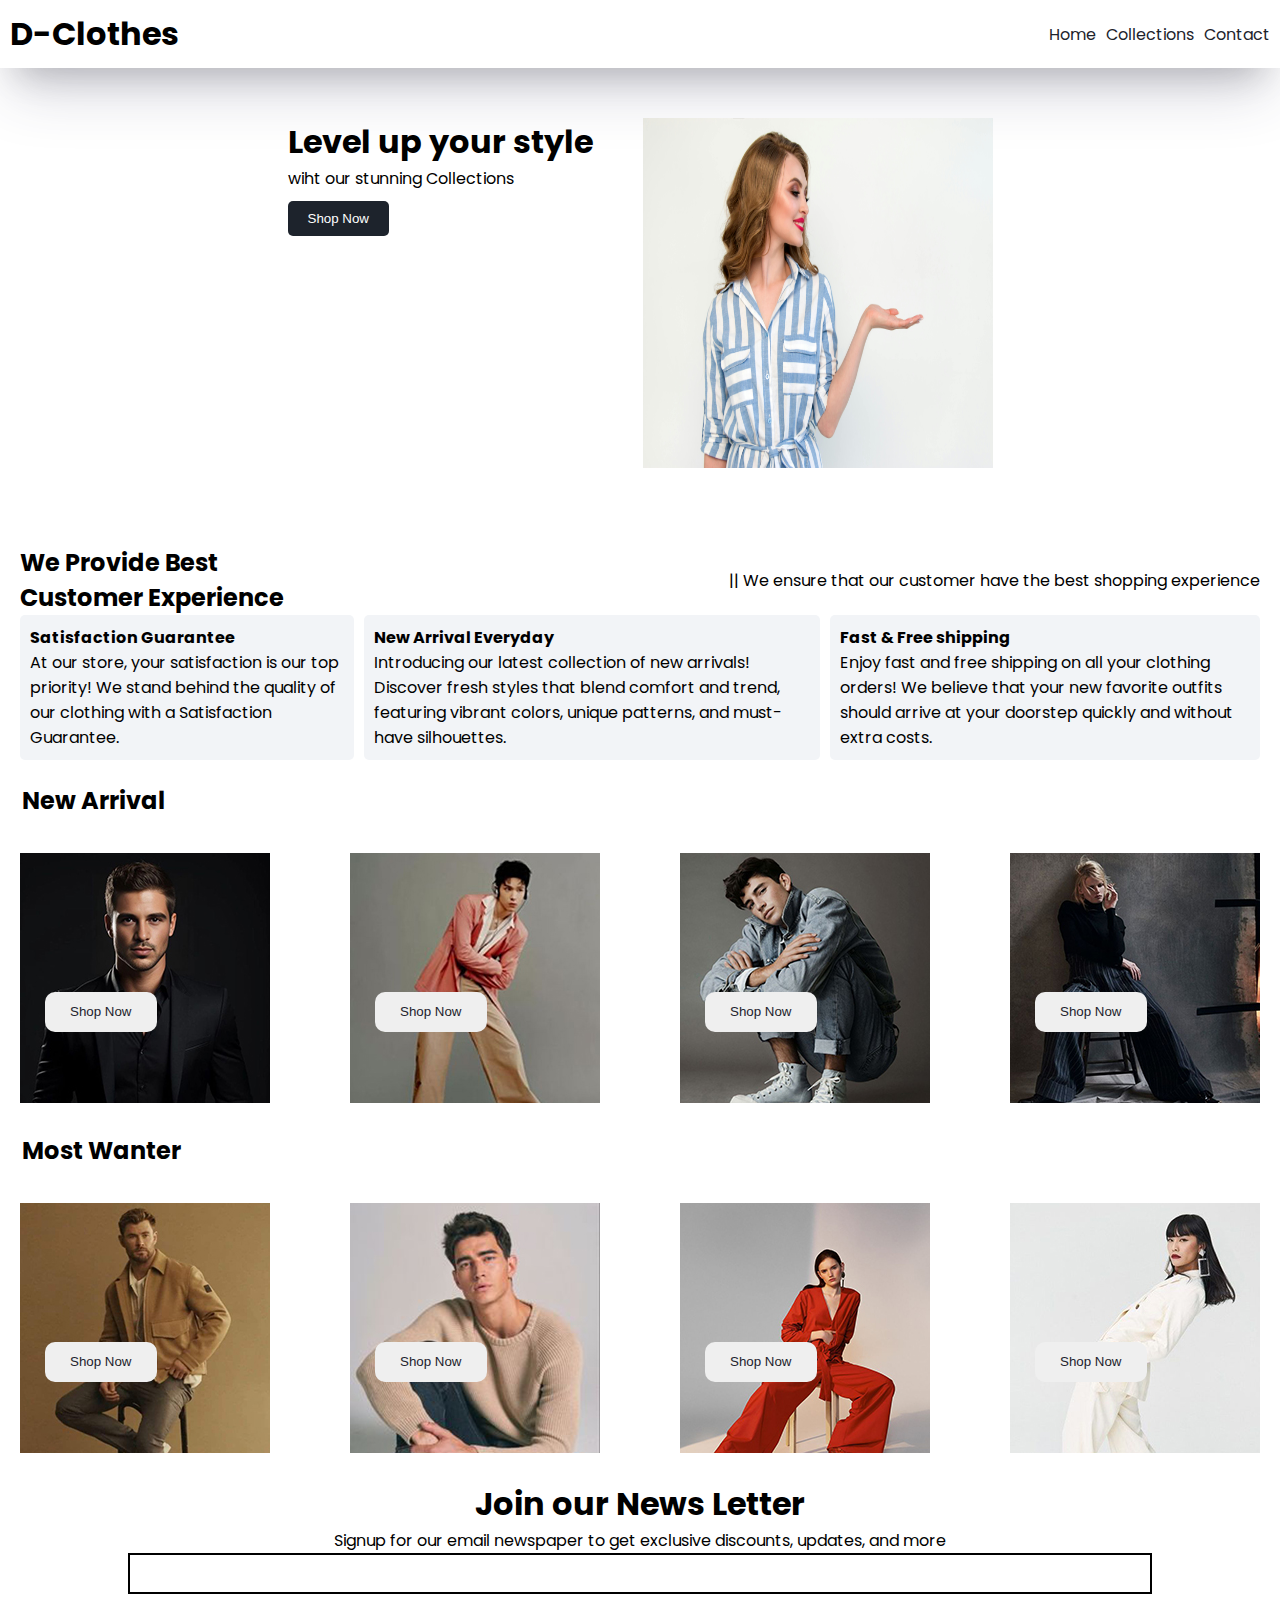
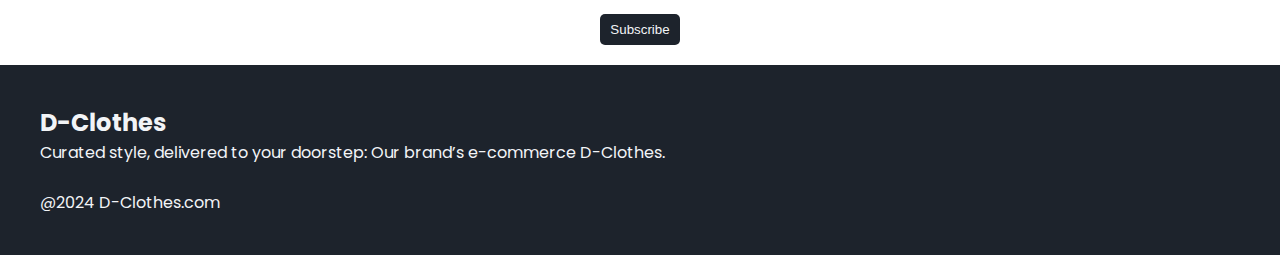
<file: index.html>
<!DOCTYPE html>
<html lang="en">
  <head>
    <meta charset="UTF-8" />
    <meta name="viewport" content="width=device-width, initial-scale=1.0" />
    <title>D-Clothes</title>

    <!-- google fonts -->
    <link rel="preconnect" href="https://fonts.googleapis.com" />
    <link rel="preconnect" href="https://fonts.gstatic.com" crossorigin />
    <link href="https://fonts.googleapis.com/css2?family=Poppins:ital,wght@0,100;0,200;0,300;0,400;0,500;0,600;0,700;0,800;0,900;1,100;1,200;1,300;1,400;1,500;1,600;1,700;1,800;1,900&display=swap" rel="stylesheet"
    />

    <!-- css -->
    <link rel="stylesheet" href="style.css" />

    <!-- font awesome icon -->
    <link
      rel="stylesheet"
      href="https://cdnjs.cloudflare.com/ajax/libs/font-awesome/6.6.0/css/all.min.css"
      integrity="sha512-Kc323vGBEqzTmouAECnVceyQqyqdsSiqLQISBL29aUW4U/M7pSPA/gEUZQqv1cwx4OnYxTxve5UMg5GT6L4JJg=="
      crossorigin="anonymous"
      referrerpolicy="no-referrer"/>
  </head>

  <body>

    <!-- navbar -->
     <nav class="navbar">
        <h1>D-Clothes</h1>
        <div class="navbar-links">
            <p class="navbar-link" ><a href="index.html">Home</a></p>
            <p class="navbar-link"><a href="collection.html">Collections</a></p>
            <p class="navbar-link"><a href="contact.html">Contact</a></p>
        </div>
        <div class="navbar-menu-toggle" onclick="shownav()" >
            <i class="fa-solid fa-bars" ></i>
        </div>
     </nav>

     <!-- side navbar -->
      <div class="side-navbar">
        <p style="text-align: right;" ><i class="fa-solid fa-xmark" onclick="closenav()" ></i></p>
        <div class="side-navbar-links"></div>
            <p class="side-navbar-link" ><a href="index.html">Home</a></p>
            <p class="side-navbar-link"><a href="collection.html">Collections</a></p>
            <p class="side-navbar-link"><a href="contact.html">Contact</a></p>
        </div>
      </div>

      <!-- header -->
       <div class="header">

        <div>
            <h1>Level up your style</h1>
            <p>wiht our stunning Collections</p>
            <button class="header-btn">Shop Now</button>
        </div>

        <div>
            <img class="header-img" src="./image/image.jpg" height="350px" width="350px" alt="image">
        </div>

       </div>

       <!-- service -->
        <div class="service">
            <div class="service-container-1">
                <div>
                    <h2>We Provide Best</h2>
                    <h2>Customer Experience</h2>
                </div>
                <div>
                    <p>|| We ensure that our customer have the best shopping experience </p>
                </div>
            </div>
            <div class="service-container-2">
                <div>
                    <i class="fa-solid fa-face-smile" ></i>
                    <h4>Satisfaction Guarantee</h4>
                    <p>At our store, your satisfaction is our top priority! We stand behind the quality of our clothing with a Satisfaction Guarantee.</p>
                </div>
                <div>
                    <i class="fa-solid fa-broom" ></i>
                    <h4>New Arrival Everyday</h4>
                    <p>Introducing our latest collection of new arrivals! Discover fresh styles that blend comfort and trend, featuring vibrant colors, unique patterns, and must-have silhouettes.</p>
                </div>
                <div>
                    <i class="fa-solid fa-shipping-fast" ></i>
                    <h4>Fast & Free shipping</h4>
                    <p>Enjoy fast and free shipping on all your clothing orders! We believe that your new favorite outfits should arrive at your doorstep quickly and without extra costs.</p>
                </div>
            </div>
        </div>

        <!-- new arrival -->
       <div> <h2 class="h2-arrival" style="padding-left: 20px;" >New Arrival</h2></div>
         <div class="new-arrival">
            <div class="new-arrival-container">
                <img src="./image/na1.jpeg" height="250px" width="250px" alt="image">
                <button>Shop Now <i class="fa-solid fa-arrow-right" ></i></button>
            </div>
            <div class="new-arrival-container">
                <img src="./image/na2.jpeg" height="250px" width="250px" alt="image">
                <button>Shop Now <i class="fa-solid fa-arrow-right" ></i></button>
            </div>
            <div class="new-arrival-container">
                <img src="./image/na3.jpeg" height="250px" width="250px" alt="image">
                <button>Shop Now <i class="fa-solid fa-arrow-right" ></i></button>
            </div>
            <div class="new-arrival-container">
                <img src="./image/na4.jpeg" height="250px" width="250px" alt="image">
                <button>Shop Now <i class="fa-solid fa-arrow-right" ></i></button>
            </div> 
         </div>

         <!-- most wanted -->
         <div> <h2 class="h2-arrival" style="padding-left: 20px;" >Most Wanter</h2></div>
         <div class="new-arrival">
            <div class="new-arrival-container">
                <img src="./image/mw1.jpeg" height="250px" width="250px" alt="image">
                <button>Shop Now <i class="fa-solid fa-arrow-right" ></i></button>
            </div>
            <div class="new-arrival-container">
                <img src="./image/mw2.jpeg" height="250px" width="250px" alt="image">
                <button>Shop Now <i class="fa-solid fa-arrow-right" ></i></button>
            </div>
            <div class="new-arrival-container">
                <img src="./image/mw3.jpeg" height="250px" width="250px" alt="image">
                <button>Shop Now <i class="fa-solid fa-arrow-right" ></i></button>
            </div>
            <div class="new-arrival-container">
                <img src="./image/mw4.jpeg" height="250px" width="250px" alt="image">
                <button>Shop Now <i class="fa-solid fa-arrow-right" ></i></button>
            </div> 
         </div>

         <!-- bottom section -->
          <div class="bottom-section">
            <h1>Join our News Letter</h1>
            <p>Signup for our email newspaper to get exclusive discounts, updates, and more</p>
            <div>
                <input type="search" class="input">
            </div>
            <dvi>
                <button>Subscribe <i class="fa-solid fa-arrow-right"></i></button>
            </dvi>
          </div>

          <!-- footer -->
           <div class="footer">
            <div class="footer-container">
                <div class="footer-box-1">
                    <h2>D-Clothes</h2>
                    <p>Curated style, delivered to your doorstep: Our brand’s e-commerce D-Clothes.</p>
                    <div class="footer-icon-container">
                        <i class="fa-brands fa-instagram" style="color: #fff;" ></i>
                        <i class="fa-brands fa-twitter" style="color: #fff;"></i>
                        <i class="fa-brands fa-facebook" style="color: #fff;"></i>
                    </div>
                </div>
            </div>
            <p>@2024 D-Clothes.com</p>
           </div>

    <script src="index.js" ></script>
  </body>

</html>
</file>
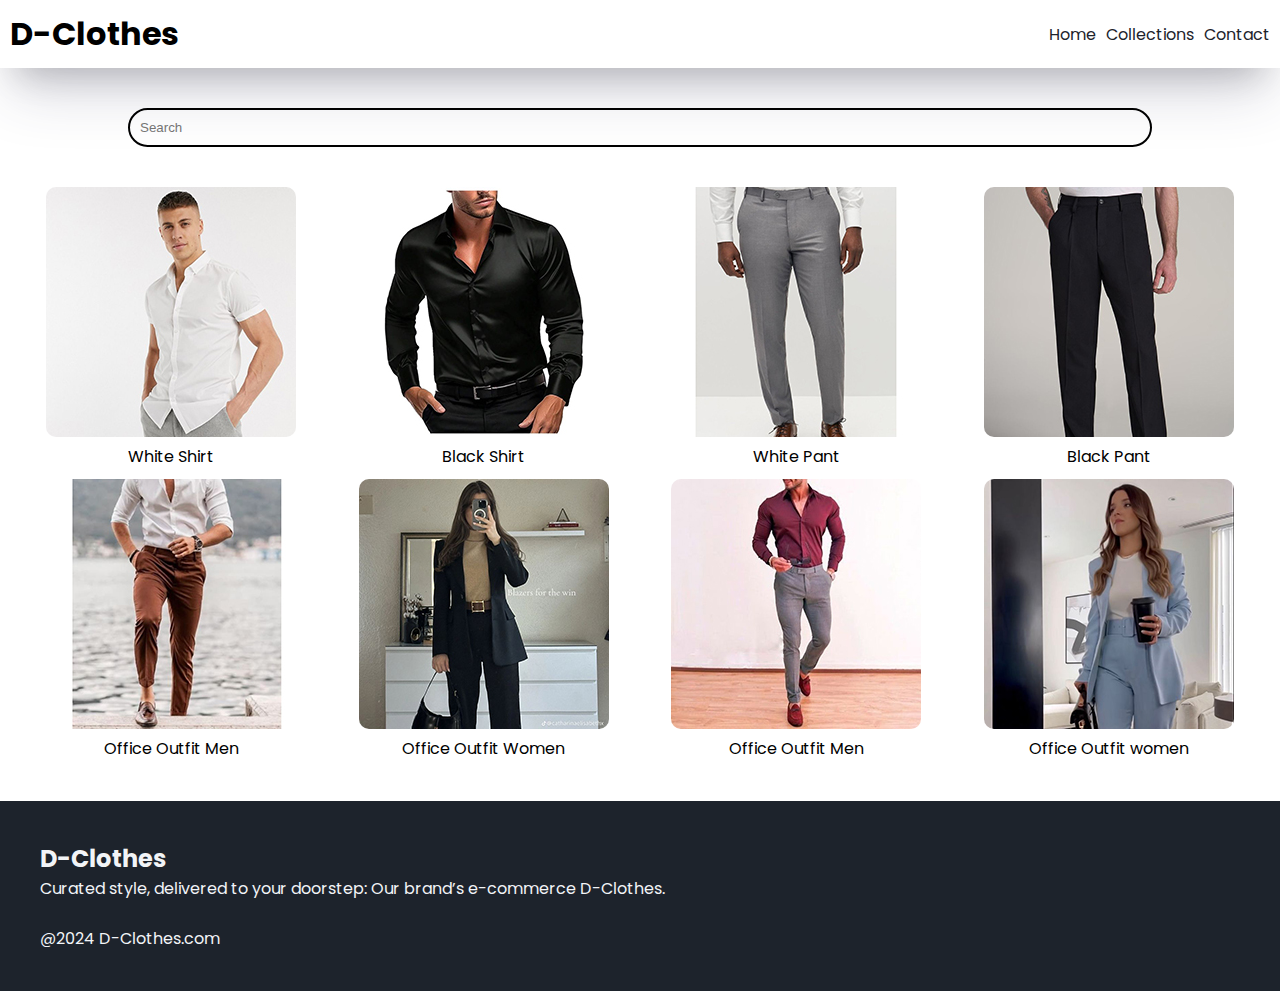
<file: collection.html>
<!DOCTYPE html>
<html lang="en">
  <head>
    <meta charset="UTF-8" />
    <meta name="viewport" content="width=device-width, initial-scale=1.0" />
    <title>D-Clothes</title>

    <!-- google fonts -->
    <link rel="preconnect" href="https://fonts.googleapis.com" />
    <link rel="preconnect" href="https://fonts.gstatic.com" crossorigin />
    <link href="https://fonts.googleapis.com/css2?family=Poppins:ital,wght@0,100;0,200;0,300;0,400;0,500;0,600;0,700;0,800;0,900;1,100;1,200;1,300;1,400;1,500;1,600;1,700;1,800;1,900&display=swap" rel="stylesheet"
    />

    <!-- css -->
    <link rel="stylesheet" href="style.css" />

    <!-- font awesome icon -->
    <link
      rel="stylesheet"
      href="https://cdnjs.cloudflare.com/ajax/libs/font-awesome/6.6.0/css/all.min.css"
      integrity="sha512-Kc323vGBEqzTmouAECnVceyQqyqdsSiqLQISBL29aUW4U/M7pSPA/gEUZQqv1cwx4OnYxTxve5UMg5GT6L4JJg=="
      crossorigin="anonymous"
      referrerpolicy="no-referrer"/>
  </head>

  <body>

    <!-- navbar -->
     <nav class="navbar">
        <h1>D-Clothes</h1>
        <div class="navbar-links">
            <p class="navbar-link" ><a href="index.html">Home</a></p>
            <p class="navbar-link"><a href="collection.html">Collections</a></p>
            <p class="navbar-link"><a href="contact.html">Contact</a></p>
        </div>
        <div class="navbar-menu-toggle" onclick="shownav()" >
            <i class="fa-solid fa-bars" ></i>
        </div>
     </nav>

     <!-- side navbar -->
      <div class="side-navbar">
        <p style="text-align: right;" ><i class="fa-solid fa-xmark" onclick="closenav()" ></i></p>
        <div class="side-navbar-links"></div>
            <p class="side-navbar-link" ><a href="index.html">Home</a></p>
            <p class="side-navbar-link"><a href="collection.html">Collections</a></p>
            <p class="side-navbar-link"><a href="contact.html">Contact</a></p>
        </div>
      </div>

      <!-- product -->
      <div class="product-section">

        <form class="product-search " >
            <input type="text" id="search" placeholder="Search" >
            <i class="fa-solid fa-magnifying-glass" ></i>
        </form>

        <div class="products" id="products">

            <div class="product-box">
                <img src="image/white-shirt.jpeg" alt="image">
                <p>White Shirt</p>
            </div>

            <div class="product-box">
                <img src="image/black-shirt.jpeg" alt="image">
                <p>Black Shirt</p>
            </div>

            <div class="product-box">
                <img src="image/grey-pant.jpeg" alt="image">
                <p>White Pant</p>
            </div>

            <div class="product-box">
                <img src="image/black-pant.jpeg" alt="image">
                <p>Black Pant</p>
            </div>

            <div class="product-box">
                <img src="image/outfit-1.jpeg" alt="image">
                <p>Office Outfit Men</p>
            </div>

            <div class="product-box">
                <img src="image/outfit-3.jpeg" alt="image">
                <p>Office Outfit Women</p>
            </div>

            <div class="product-box">
                <img src="image/outfit-2.jpeg" alt="image">
                <p>Office Outfit Men</p>
            </div>

            <div class="product-box">
                <img src="image/outfit-4.jpeg" alt="image">
                <p>Office Outfit women</p>
            </div>

        </div>
      </div>

          <!-- footer -->
           <div class="footer">
            <div class="footer-container">
                <div class="footer-box-1">
                    <h2>D-Clothes</h2>
                    <p>Curated style, delivered to your doorstep: Our brand’s e-commerce D-Clothes.</p>
                    <div class="footer-icon-container">
                        <i class="fa-brands fa-instagram" style="color: #fff;" ></i>
                        <i class="fa-brands fa-twitter" style="color: #fff;"></i>
                        <i class="fa-brands fa-facebook" style="color: #fff;"></i>
                    </div>
                </div>
            </div>
            <p>@2024 D-Clothes.com</p>
           </div>

    <script src="collection.js" ></script>
  </body>

</html>
</file>
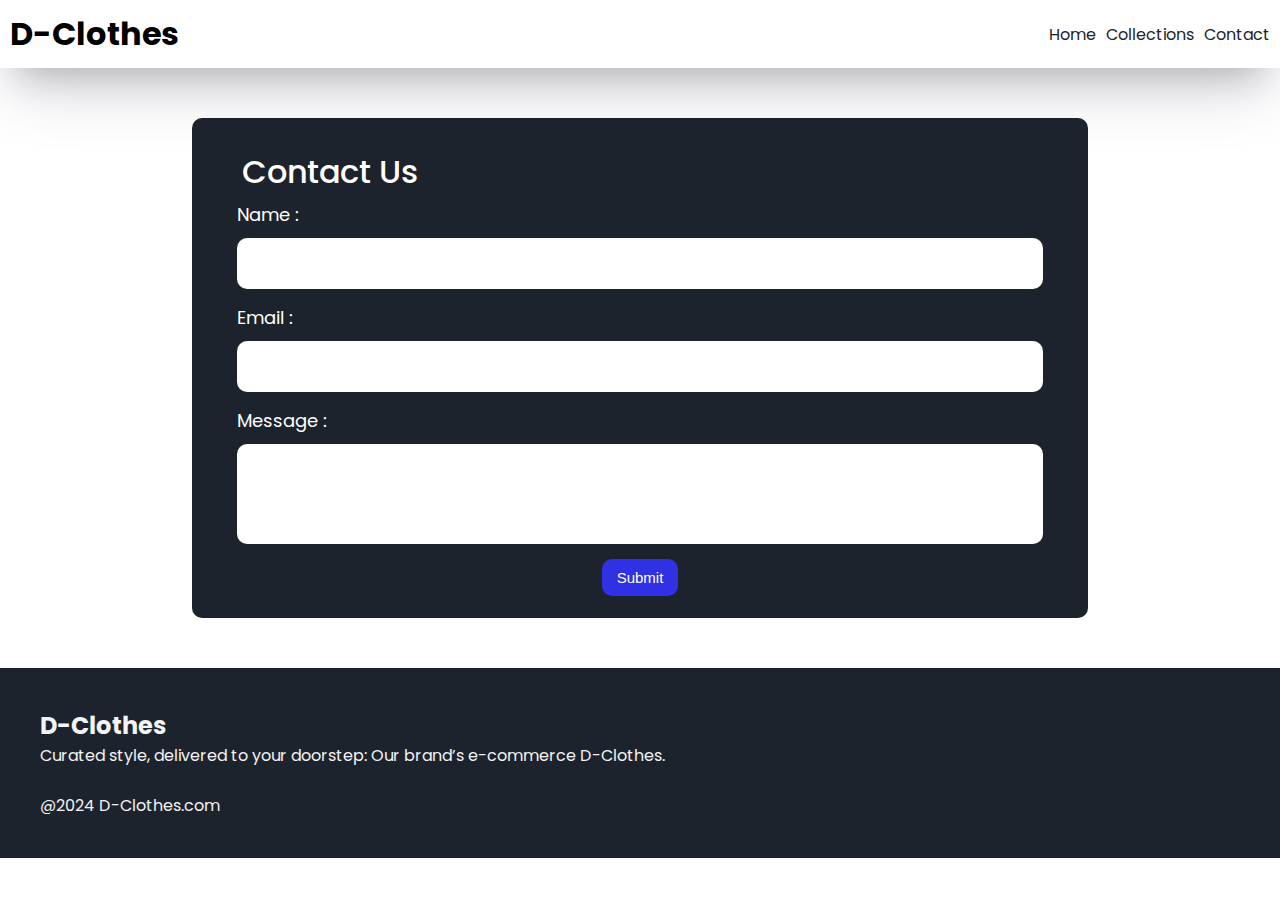
<file: contact.html>
<!DOCTYPE html>
<html lang="en">
  <head>
    <meta charset="UTF-8" />
    <meta name="viewport" content="width=device-width, initial-scale=1.0" />
    <title>D-Clothes</title>

    <!-- google fonts -->
    <link rel="preconnect" href="https://fonts.googleapis.com" />
    <link rel="preconnect" href="https://fonts.gstatic.com" crossorigin />
    <link href="https://fonts.googleapis.com/css2?family=Poppins:ital,wght@0,100;0,200;0,300;0,400;0,500;0,600;0,700;0,800;0,900;1,100;1,200;1,300;1,400;1,500;1,600;1,700;1,800;1,900&display=swap" rel="stylesheet"
    />

    <!-- css -->
    <link rel="stylesheet" href="style.css" />

    <!-- font awesome icon -->
    <link
      rel="stylesheet"
      href="https://cdnjs.cloudflare.com/ajax/libs/font-awesome/6.6.0/css/all.min.css"
      integrity="sha512-Kc323vGBEqzTmouAECnVceyQqyqdsSiqLQISBL29aUW4U/M7pSPA/gEUZQqv1cwx4OnYxTxve5UMg5GT6L4JJg=="
      crossorigin="anonymous"
      referrerpolicy="no-referrer"/>

      <style>
        .contact{
            width: 100%;
        }
        .contact-container{
            width: 70%;
            height: 500px;
            margin: 50px auto;
            background-color: #1d232c;
            padding: 20px;
            border-radius: 10px;
            border: none;
            outline: none;
            color: #fff;
        }
        .contact-container h1{
            font-weight: 500;
            padding-left: 30px;
            padding-top: 10px;
        }

        .contact-container form{
            display: flex;
            flex-direction: column;
            justify-content: center;
            align-items: center;
            padding: 5px 25px;
            width: 100%;
        }
        .contact-container input,label,textarea{
            display: block;
            width: 100%;
            margin-bottom: 10px;
        }
        .contact-container form label {
            font-size: 18px;
        }
        .contact-container form label::after {
            content: " :";
        }
        .contact-container form input {
            padding: 18px;
            border-radius: 10px;
            outline: none;
            border: none;
            margin-bottom: 15px;
        }
        .contact-container form textarea {
            height: 100px;
            padding: 5px;
            border-radius: 10px;
            outline: none;
            border: none;
            resize: none;
        }
        .contact-container form button{
            color: #fff;
            background-color: rgb(48, 48, 228);
            padding: 10px 15px;
            border-radius: 10px;
            outline: none;
            border: none;
            margin-top: 5px;
            cursor: pointer;
            font-size: 15px;
            font-weight: 200;
        }

      </style>


  </head>

  <body>

    <!-- navbar -->
     <nav class="navbar">
        <h1>D-Clothes</h1>
        <div class="navbar-links">
            <p class="navbar-link" ><a href="index.html">Home</a></p>
            <p class="navbar-link"><a href="collection.html">Collections</a></p>
            <p class="navbar-link"><a href="contact.html">Contact</a></p>
        </div>
        <div class="navbar-menu-toggle" onclick="shownav()" >
            <i class="fa-solid fa-bars" ></i>
        </div>
     </nav>

     <!-- side navbar -->
      <div class="side-navbar">
        <p style="text-align: right;" ><i class="fa-solid fa-xmark" onclick="closenav()" ></i></p>
        <div class="side-navbar-links"></div>
            <p class="side-navbar-link" ><a href="index.html">Home</a></p>
            <p class="side-navbar-link"><a href="collection.html">Collections</a></p>
            <p class="side-navbar-link"><a href="contact.html">Contact</a></p>
        </div>
      </div>

      <!-- contact box -->
       <div class="contact">
        <div class="contact-container">
            <h1>Contact Us</h1>
            <form>
                <label for="name" >Name</label>
                <input type="text" id="name">
                <label for="email">Email</label>
                <input type="email" id="email">
                <label for="textarea">Message</label>
                <textarea type="text" id="textarea"> </textarea>
                <button class="Submit" onclick="get()">Submit</button>
            </form>
        </div>


       </div>


          <!-- footer -->
           <div class="footer">
            <div class="footer-container">
                <div class="footer-box-1">
                    <h2>D-Clothes</h2>
                    <p>Curated style, delivered to your doorstep: Our brand’s e-commerce D-Clothes.</p>
                    <div class="footer-icon-container">
                        <i class="fa-brands fa-instagram" style="color: #fff;" ></i>
                        <i class="fa-brands fa-twitter" style="color: #fff;"></i>
                        <i class="fa-brands fa-facebook" style="color: #fff;"></i>
                    </div>
                </div>
            </div>
            <p>@2024 D-Clothes.com</p>
           </div>

    <script>

        var sidenav = document.querySelector(".side-navbar")

        function shownav()
    {
    sidenav.style.left="0"
}

function closenav()
{
    sidenav.style.left="-50%"
}

function get(){

var a = document.getElementById("name").value;
var b = document.getElementById("email").value;
var c = document.getElementById("textarea").value;

localStorage.setItem("name", a);
localStorage.setItem("email", b);
localStorage.setItem("message", c);


}
    </script>
  </body>

</html>
</file>
<file: style.css>
*{
    padding: 0;
    margin: 0;
    box-sizing: border-box;
}

body{
    font-family: "Poppins", system-ui;
}

.navbar{
    display: flex;
    justify-content: space-between;
    align-items: center;
    padding: 10px;
    box-shadow: rgba(50, 50, 93, 0.25) 0px 30px 60px -12px, rgba(0, 0, 0, 0.3) 0px 18px 36px -18px;
}

.navbar-links{
    display: flex;
    column-gap: 10px;
}

.navbar-links a{
    text-decoration: none;
    color: #1d232c; 
}

.navbar-links a:hover{
    text-decoration: underline;
    color: #1d232c;
}

.navbar-menu-toggle{
    display: none;
}

/*side navbar*/

.side-navbar{
    position: fixed;
    background-color: #1d232c;
    width: 50%;
    height: 100%;
    top: 0;
    left: -50%;
    padding: 20px;
    color: #fff;
    transition: 1.35s;
    z-index: 1;
}

.side-navbar-link{
    padding: 20px;
    margin-bottom: 30px;
}

.side-navbar-link a{
    color: #fff;
    text-decoration: none;
    font-size: 15px;
}

.side-navbar-link a:hover{
    text-decoration: underline;
}

/*header*/

.header{
    display: flex;
    justify-content: center;
    gap: 50px;
    padding: 50px;
}

.header-btn{
    padding: 10px 20px;
    margin-top: 10px;
    background-color: #1d232c;
    color: #fff;
    border-radius: 5px;
    border: none;
    cursor: pointer;
}

/*section */

.service{
    padding: 20px;
}

.service-container-1{
    display: flex;
    justify-content: space-between;
    align-items: center;
}

.service-container-2{
    display: flex;
    justify-content: space-between  ;
    align-items: center;
    gap: 10px;
} 

.service-container-2 div{
    background-color: #f2f4f7;
    border-radius: 5px;
    padding: 10px;
}

/*new arrival*/

.new-arrival{
    display: flex;
    justify-content: space-between;
    flex-wrap: wrap;
    padding: 20px;
}

.new-arrival-container{
    position: relative;
    flex-basis: 20%;
}

.new-arrival button{
    padding: 5% 10%;
    margin-top: 10px;
    color: #1d232c;
    position: absolute;
    top: 50%;
    left: 10%;
    border-radius: 10px;
    border: none;
    outline: none;
    cursor: pointer;
    transition: 0.2s ease-in-out;
}

.new-arrival button:hover{
    background-color: #1d232c;
    color: #fff;
}

.h2-arrival{
    margin: 3px 2px 15px;
}

/*bottom section*/

.bottom-section{
    display: flex;
    flex-direction: column;
    text-align: center; 
}

.bottom-section .input{
    padding: 11px;
    width: 80vw;
    border: 2px solid black;
    margin-bottom: 10px;
}

.bottom-section button{
    background-color: #1d232c;
    padding: 8px 10px;
    color:#f2f4f7 ;
    border-radius: 5px;
    outline: none;
    border: none;
    margin-top: 10px;
    cursor: pointer;
}

.footer{
    margin-top: 20px;
    padding: 40px;
    background-color: #1d232c;
    color: #f2f4f7;
}

.footer-icon-container i{
    margin-right: 8px;
}

.product-section{
    margin-top: 40px;
}

.product-search{
    width: 80%;
    border: solid black 2px;
    border-radius: 20px;
    display: flex;
    justify-content: space-between;
    align-items: center;
    margin: auto;
    padding: 10px;
    margin-bottom: 20px;    
}

.product-search input{
    border: none;
    background-color: transparent;
    width: 100%;
}

.product-search input:focus{
    outline: none;
}

.products{
    padding: 20px;
    display: flex;
    gap: 10px;
    flex-wrap: wrap;
    justify-content: space-around;
}

.product-box{
    text-align: center;
    flex-basis: 20%;
}

.product-box img{
    border-radius: 10px;
    cursor: pointer;
}


/*media  query*/

@media screen and (max-width:700px){
    .navbar-menu-toggle{
        display: block;
    }
    .navbar-links{
        display: none;
    }
    .header-img{
        display: none;
    }
    .service-container-1{
        display: none;
    }
    .service-container-2{
        flex-direction: column;
    }
}
</file>
